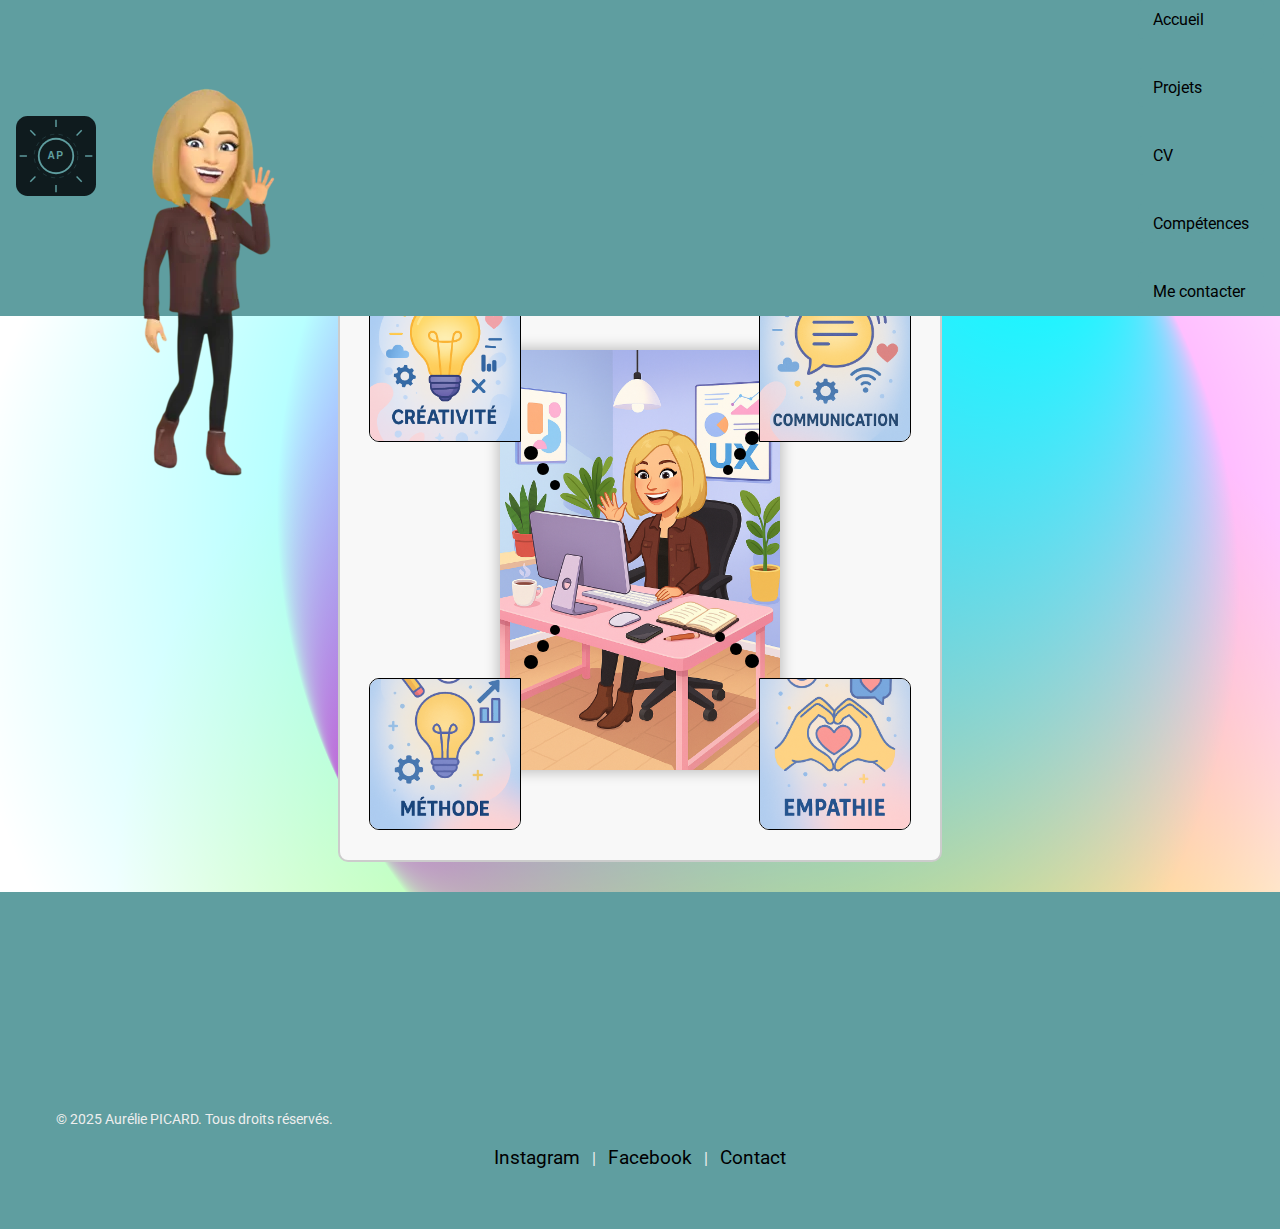
<file: index.html>
<!DOCTYPE html>
<html lang="fr">

<head>
    <meta charset="UTF-8">
    <meta name="viewport" content="width=device-width, initial-scale=1.0">
    <title> Portefolio Aurélie PICARD</title>
    <link rel="stylesheet" href="https://cdnjs.cloudflare.com/ajax/libs/font-awesome/6.7.2/css/all.min.css"
        integrity="sha512-Evv84Mr4kqVGRNSgIGL/F/aIDqQb7xQ2vcrdIwxfjThSH8CSR7PBEakCr51Ck+w+/U6swU2Im1vVX0SVk9ABhg=="
        crossorigin="anonymous" referrerpolicy="no-referrer" />
    <link rel="stylesheet" href="/css/style.css">
    <link rel="stylesheet" href="/composants/caroussel/caroussel.css">
</head>

<body>
    <div id="bg-wrap">
        <svg viewBox="0 0 100 100" preserveAspectRatio="xMidYMid slice">
            <defs>
                <radialGradient id="Gradient1" cx="50%" cy="50%" fx="0.441602%" fy="50%" r=".5">
                    <animate attributeName="fx" dur="34s" values="0%;3%;0%" repeatCount="indefinite" />
                    <stop offset="0%" stop-color="rgba(255, 0, 255, 1)" />
                    <stop offset="100%" stop-color="rgba(255, 0, 255, 0)" />
                </radialGradient>
                <radialGradient id="Gradient2" cx="50%" cy="50%" fx="2.68147%" fy="50%" r=".5">
                    <animate attributeName="fx" dur="23.5s" values="0%;3%;0%" repeatCount="indefinite" />
                    <stop offset="0%" stop-color="rgba(255, 255, 0, 1)" />
                    <stop offset="100%" stop-color="rgba(255, 255, 0, 0)" />
                </radialGradient>
                <radialGradient id="Gradient3" cx="50%" cy="50%" fx="0.836536%" fy="50%" r=".5">
                    <animate attributeName="fx" dur="21.5s" values="0%;3%;0%" repeatCount="indefinite" />
                    <stop offset="0%" stop-color="rgba(0, 255, 255, 1)" />
                    <stop offset="100%" stop-color="rgba(0, 255, 255, 0)" />
                </radialGradient>
            </defs>
            <rect x="13.744%" y="1.18473%" width="100%" height="100%" fill="url(#Gradient1)"
                transform="rotate(334.41 50 50)">
                <animate attributeName="x" dur="20s" values="25%;0%;25%" repeatCount="indefinite" />
                <animate attributeName="y" dur="21s" values="0%;25%;0%" repeatCount="indefinite" />
                <animate Transform attributeName="transform" type="rotate" from="0 50 50" to="360 50 50" dur="7s"
                    repeatCount="indefinite" />
            </rect>
            <rect x="-2.17916%" y="35.4267%" width="100%" height="100%" fill="url(#Gradient2)"
                transform="rotate(255.072 50 50)">
                <animate attributeName="x" dur="23s" values="-25%;0%;-25%" repeatCount="indefinite" />
                <animate attributeName="y" dur="24s" values="0%;50%;0%" repeatCount="indefinite" />
                <animate Transform attributeName="transform" type="rotate" from="0 50 50" to="360 50 50" dur="12s"
                    repeatCount="indefinite" />
            </rect>
            <rect x="9.00483%" y="14.5733%" width="100%" height="100%" fill="url(#Gradient3)"
                transform="rotate(139.903 50 50)">
                <animate attributeName="x" dur="25s" values="0%;25%;0%" repeatCount="indefinite" />
                <animate attributeName="y" dur="12s" values="0%;25%;0%" repeatCount="indefinite" />
                <animate Transform attributeName="transform" type="rotate" from="360 50 50" to="0 50 50" dur="9s"
                    repeatCount="indefinite" />
            </rect>
        </svg>
    </div> 
    <header id="header"></header>

    <main>
        <section id="about">
            <a href="composants/cv/cv.html">
                <p>Concepteur designer specialisé en UX/UI design, je crée des expériences utilisateur fluide et des
                    interface esthétiques adaptées aux besoins réels. J'allie empathie, créativité et méthode pour
                    concevoir
                    des solutions digitales efficaces et intuitives.
                </p>
            </a>
        </section>

        <div class="carousel">
            <img id="mainImage" class="main fade" src="/assets/624cee47-4926-4594-a6fd-0b12d8aa0431.png" alt="main">

            <div class="thumb top-left" data-src="/assets/ampoule.png"><img src="/assets/ampoule.png" alt="Chemin vers la page compétence"></div> 
             <div class="thumb top-right" data-src="/assets/communication.png"><img src="/assets/communication.png" alt="Chemin vers la page compétence"></div> 
            <div class="thumb bottom-left" data-src="/assets/methode"><img src="/assets/methode.png" alt="Chemin vers la page compétence"></div>
            <div class="thumb bottom-right" data-src="/assets/empathie.png"><img src="/assets/empathie.png" alt="Chemin vers la page compétence"></div> 
        </div>
    </main>

    <footer id="footer"></footer>

</body>
<script src="/composants/header/header.js"></script>
<script src="/composants/footer/footer.js"></script>
<script src="/composants/caroussel/caroussel.js"></script>

</html>
</file>
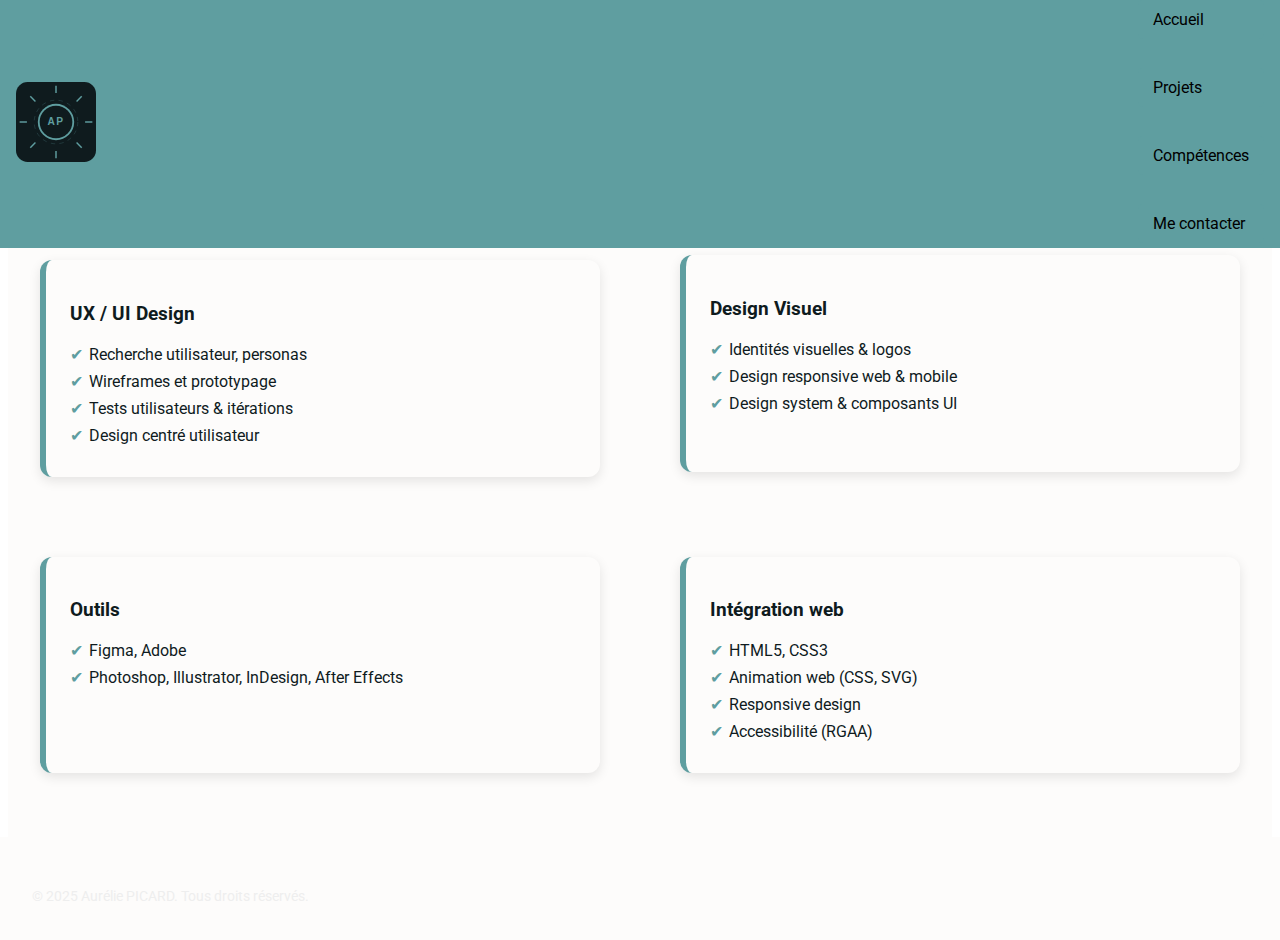
<file: html/competences.html>
<!DOCTYPE html>
<html lang="fr">

<head>
    <meta charset="UTF-8">
    <meta name="viewport" content="width=device-width, initial-scale=1.0">
    <title> Portefolio Aurélie PICARD</title>
    <link rel="stylesheet" href="https://cdnjs.cloudflare.com/ajax/libs/font-awesome/6.7.2/css/all.min.css"
        integrity="sha512-Evv84Mr4kqVGRNSgIGL/F/aIDqQb7xQ2vcrdIwxfjThSH8CSR7PBEakCr51Ck+w+/U6swU2Im1vVX0SVk9ABhg=="
        crossorigin="anonymous" referrerpolicy="no-referrer" />
    <link rel="stylesheet" href="../css/style.css">
</head>

<body>
    
    <header id="header">
    </header>
    <main>

<section id="competences" class="competences">
    <div class="title">

        <h2>Mes Compétences</h2>
    </div>
</section>    

</section>
</section>
    <div class="competences">

        <div class="competence1">
            <h3> UX / UI Design</h3>
            <ul>
                <li>Recherche utilisateur, personas</li>
                <li>Wireframes et prototypage</li>
                <li>Tests utilisateurs & itérations</li>
                <li>Design centré utilisateur</li>
            </ul>
        </div>

        <div class="competence2">
            <h3>Design Visuel</h3>
            <ul>
                <li>Identités visuelles & logos</li>
                <li>Design responsive web & mobile</li>
                <li>Design system & composants UI</li>
                     </ul>
        </div>

        <div class="competence3">
            <h3>Outils</h3>
            <ul>
                <li>Figma, Adobe</li>
                <li>Photoshop, Illustrator, InDesign, After Effects</li>
                          </ul>
        </div>

        <div class="competence4">
            <h3>Intégration web</h3>
            <ul>
                <li>HTML5, CSS3</li>
                <li>Animation web (CSS, SVG)</li>
                <li>Responsive design</li>
                <li>Accessibilité (RGAA)</li>
            </ul>
        </div>

        </ul>
    </div>
    </div>
    
</section>
 </main>
    <footer>
        <p>&copy; 2025 Aurélie PICARD. Tous droits réservés.</p>
    </footer>
</body>
<script src="../script.js"></script>

</html>
</file>
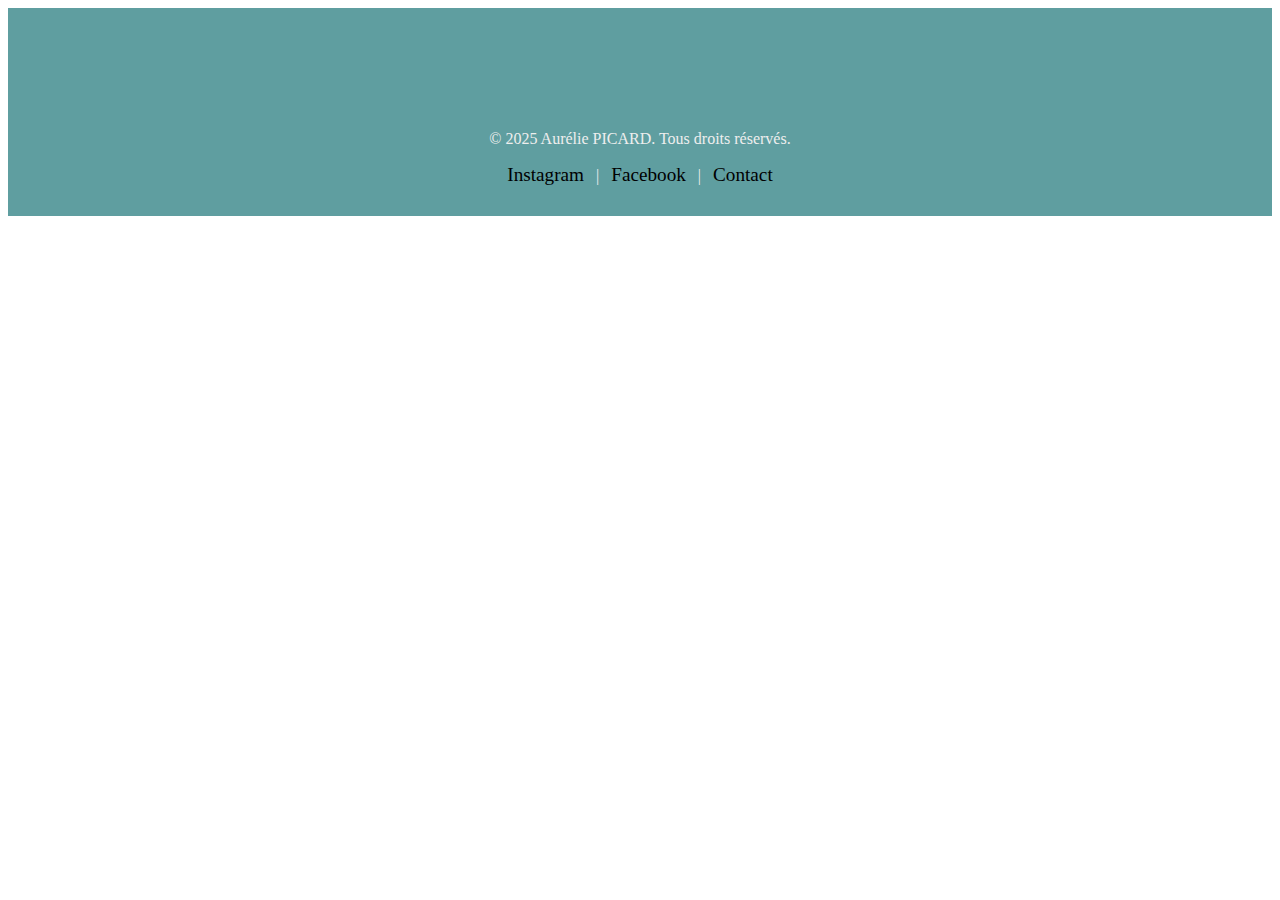
<file: html/footer.html>
<link rel="stylesheet" href="/css/footer.css">
  <title> footer</title>

<body>

  <div class="contenu">
       <p><Footer></p>
  </div>

  <footer>
    <p>&copy; 2025 Aurélie PICARD. Tous droits réservés.</p>
    <div class="reseaux">
      <a href="#">Instagram</a> |
      <a href="#">Facebook</a> |
      <a href="#">Contact</a>
    </div>
  </footer>

</body>
</html>
</file>
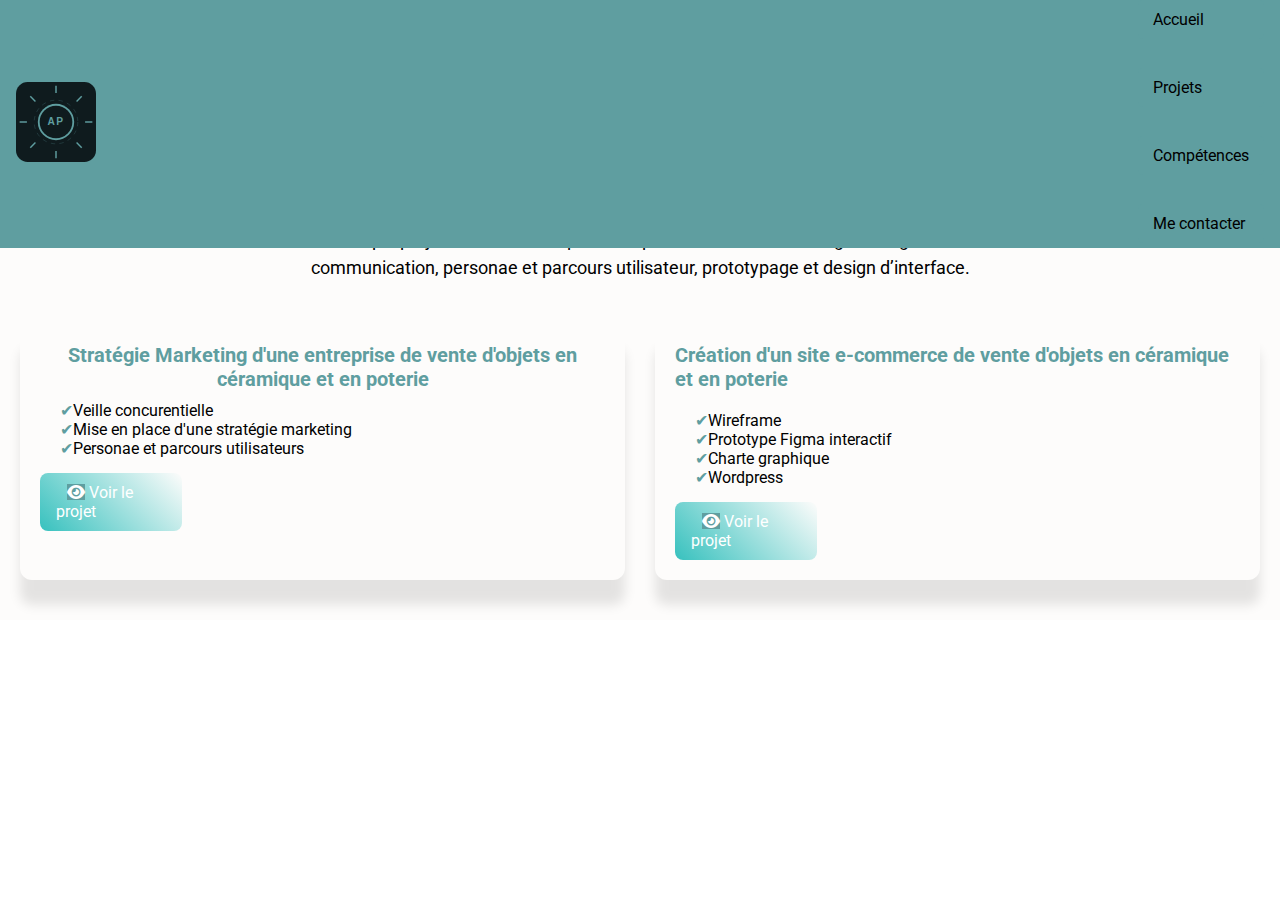
<file: html/projets.html>
<!DOCTYPE html>
<html lang="fr">

<head>
  <meta charset="UTF-8">
  <meta name="viewport" content="width=device-width, initial-scale=1.0">
  <title> Portefolio Aurélie PICARD</title>
  <link rel="stylesheet" href="https://cdnjs.cloudflare.com/ajax/libs/font-awesome/6.7.2/css/all.min.css"
    integrity="sha512-Evv84Mr4kqVGRNSgIGL/F/aIDqQb7xQ2vcrdIwxfjThSH8CSR7PBEakCr51Ck+w+/U6swU2Im1vVX0SVk9ABhg=="
    crossorigin="anonymous" referrerpolicy="no-referrer" />
  <link rel="stylesheet" href="../css/style.css">
</head>

<body>

  <header id="header">
    
  </header>

  <main>

    <section id="projets">
      <h2>Mes projets</h2>
      <p class="intro">
        Voici une sélection de projets réalisés dans le cadre de ma formation en Conception Design UX/UI.<br>
        Chaque projet illustre une étape clé du processus UX : marketing, stratégie de communication, personae et
        parcours
        utilisateur, prototypage et design d’interface.</br>
      </p>

      <div class="liste-projets">

         <article class="projet2">
          <h4>Stratégie Marketing d'une entreprise de vente d'objets en céramique et en poterie</h4>
            
            <ul>
              <li>Veille concurentielle</li>
              <li>Mise en place d'une stratégie marketing</li>
              <li>Personae et parcours utilisateurs</li>
            </ul>
            <a href="#" class="btn-projet2"><i class="fa-solid fa-eye"></i> Voir le projet</a>
        </article>
        <article class="projet">
          <h3>Création d'un site e-commerce de vente d'objets en céramique et en poterie</h3>
        
          <ul>
            <li>Wireframe</li>
            <li>Prototype Figma interactif</li>
            <li>Charte graphique</li>
            <li>Wordpress</li>
          </ul>
          <a href="#" class="btn-projet"><i class="fa-solid fa-eye"></i> Voir le projet</a>
        </article>


       

      </div>
    </section>
   
 
</body>
<script src="../script.js"></script>
</html>
</file>
<file: css/style.css>
@import url('https://fonts.googleapis.com/css2?family=Roboto:ital,wght@0,100..900;1,100..900&display=swap');
@import url("/composants/header/header.css");
@import url("/css/projets.css");
@import url("/css/mecontacter.css");
@import url("/css/competences.css");
@import url("/composants/footer/footer.css");
@import url("/composants/formulaire/formulaire.css");
@import url('https://cdnjs.cloudflare.com/ajax/libs/font-awesome/6.5.0/css/all.min.css');

/* Base */
html, body {
  margin: 0;
  padding: 0;
  min-height: 100vh;
  width: 100%;
  overflow-x: hidden;
  position: relative;
  font-family: "roboto", sans-serif;
}

/* Titre principal */
h1 {
  display: flex;
  justify-content: center;
  margin: 150px 0 50px;
  font-size: 60px;
}

/* Footer */
footer {
  background-color: #FDFCFB;
  padding: 1rem;
}

footer p {
  text-align: left;
  margin: 2rem 1rem 1rem;
  font-size: 14px;
}

/* Menu */
#menu-list {
  list-style: none;
  gap: 1.5rem;
}

#menu-list li a {
  text-decoration: none;
  color: black;
}
body {
  background-image: none;
}
/* Section About */
#about {
  max-width: 650px;
  margin: 50px auto 20px;
  padding: 30px 40px;
  background: linear-gradient(135deg, #ffffffee, cadetblue);
  border-radius: 18px;
  box-shadow: 0 8px 20px rgba(12, 125, 133, 0.15);
  font-size: 1.15rem;
  line-height: 1.6;
  color: #3a3a3a;
  cursor: default;
  position: relative;
  opacity: 0;
  transform: translateY(20px);
  animation: fadeInUp 0.8s forwards ease-out;
  transition: box-shadow 0.4s ease, border-color 0.4s ease;
  font-family: 'Segoe UI', Tahoma, Geneva, Verdana, sans-serif;
}

#about:hover {
  box-shadow: 0 12px 30px rgba(93, 190, 177, 0.3), 0 0 0 3px cadetblue;
}

#about h2 {
  font-size: 32px;
  text-align: center;
  margin: 20px 0 10px;
}

#about p {
  max-width: 600px;
  margin: 0 auto;
  line-height: 1.6;
  font-family: Roboto, sans-serif;
}

#about a {
  text-decoration: none;
}


/* Créations section */
#creations h2 {
  font-size: 20px;
}

/* Labels */
label {
  background-color: cadetblue;
}

/* Animations */
@keyframes fadeInUp {
  to {
    opacity: 1;
    transform: translateY(0);
  }
}

/* Fond SVG animé */
#bg-wrap {
  position: absolute;
  top: 0;
  left: 0;
  width: 100%;
  height: 100%;
  z-index: -1;
  overflow: hidden;
  pointer-events: none;
}

#bg-wrap svg {
  width: 100%;
  height: 100%;
  display: block;
}


.thumb {
  width: 200px; /* anciennement 150px, à ajuster selon ton besoin */
  height: auto;
  padding: 0;
  margin: 0;
  box-shadow: none;
  background-color: transparent;
  display: flex;
  flex-direction: column;
  align-items: center;
}

.thumb img {
  width: 100%;      /* Remplit tout le conteneur */
  height: auto;     /* Garde le ratio d'origine */
  object-fit: contain;
  border: none;
  box-shadow: none;
  margin: 0;
  padding: 0;
  display: block;
}

.thumb p {
  font-size: 1.1rem; /* un peu plus grand si l’image est plus grande */
  font-weight: 600;
}
</file>
<file: composants/caroussel/caroussel.css>
.carousel {
            position: relative;
            width: 90vw;
            /* prend 90% de la largeur écran */
            max-width: 600px;
            /* max 600px */
            aspect-ratio: 1/1;
            /* carré responsive */
            margin: 30px auto;
            border: 2px solid #ccc;
            border-radius: 10px;
            overflow: hidden;
            background: #f8f8f8;
        }

        .main {
            position: absolute;
            top: 50%;
            left: 50%;
            max-width: 70%;
            max-height: 70%;
            transform: translate(-50%, -50%);
            border-radius: 8px;
            box-shadow: 0 0 15px rgba(0, 0, 0, 0.3);
            opacity: 1;
            transition: opacity 0.5s ease-in-out;
          
        }

        .fade-out {
            opacity: 0;
        }


.thumb {
    position: absolute;
    width: 25%;
    aspect-ratio: 1/1;
    cursor: pointer;
    transition: transform 0.2s ease;
}

        .thumb:hover {
            transform: scale(1.1);
        }

        .thumb img {
            width: 100%;
            height: 100%;
            object-fit: cover;
            border: 1px solid #000;
         }

        .top-left {
            top: 5%;
            left: 5%;
             }
        .top-left img{
            object-position: 50% 50%;
            border-radius: 10px 10px 0 10px ;
        }
        .top-left::before{
            top:125%;
            left: 120%;
        }

        .top-right {
            top: 5%;
            right: 5%;
        }
        .top-right img{
            object-position: 50% 70%;
            border-radius: 10px 10px 10px 0;
        }
        .top-right::before{
            top: 175px;
            left: -25%;
        }

        .bottom-left {
            bottom: 5%;
            left: 5%;
        }

        .bottom-left img {
            object-position: 50% 70%;
            border-radius: 10px 0 10px 10px;
        }

        .bottom-left::before {
            top: -35%;
            left:120%;
        }

        .bottom-right img {
            object-position: 50% 70%;
            border-radius: 0px 10px 10px 10px;
        }


        .bottom-right {
            bottom: 5%;
            right: 5%;
        }

        .bottom-right::before {
            top: -30%;
            left:-30%;
        }
      



.thumb::before {
    content: '';
    position: absolute;
    width: 10px;
    height: 10px;
    background: #000;
    border-radius: 50%;
    box-shadow:
        -12px 16px 0 1px #000,
        -24px 32px 0 2px #000;
     z-index: 2;
}
.thumb.top-left::before {
transform: rotateX(180deg);

}
.thumb.top-right::before {
    transform: rotate(180deg);
}

.thumb.bottom-right::before {
transform: rotate(-90deg);
}




/* Petite amélioration responsive */
        @media (max-width: 500px) {
            .thumb {
                width: 25%;
            }
        }
</file>
<file: css/footer.css>
footer {
      background-color: cadetblue;
      color: #eee;
      padding: 30px 20px;
      text-align: center;
    }

    footer a {
      color: black;
      text-decoration: none;
      margin: 0 10px;
    }

    footer a:hover {
      text-decoration: underline;
    }

    .reseaux {
      margin-top: 10px;
    }

    .reseaux a {
      margin: 0 8px;
      font-size: 1.2rem;
    }
</file>
